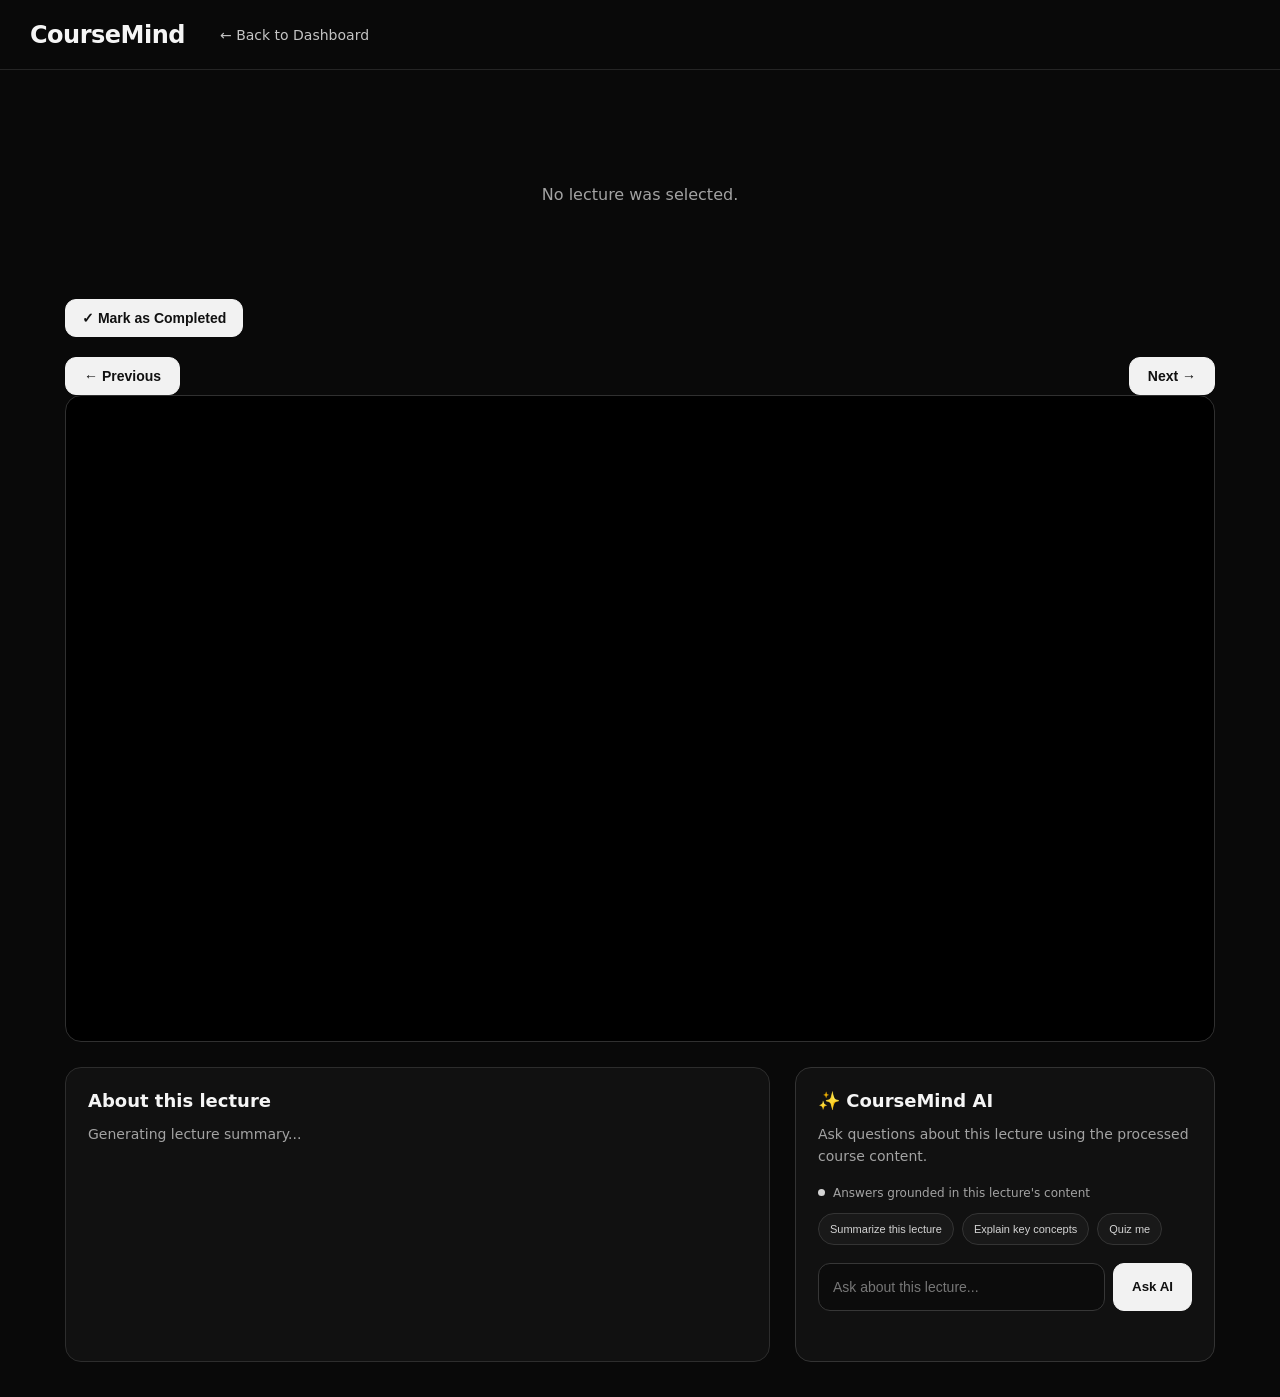
<file: frontend/lecture.html>
<!DOCTYPE html>
<html lang="en">

<head>

    <meta charset="UTF-8">

    <meta name="viewport" content="width=device-width, initial-scale=1.0">

    <title>CourseMind — Lecture</title>

    <link rel="stylesheet" href="lecture.css">

</head>


<body>


    <!-- =========================
         TOP BAR
    ========================== -->

    <header class="topbar">

        <div class="logo">
            CourseMind
        </div>

        <a href="index.html" class="back">
            ← Back to Dashboard
        </a>

    </header>


    <!-- =========================
         MAIN CONTENT
    ========================== -->

    <main class="container">


        <!-- Loading -->

        <div id="loading" class="loading">

            Loading lecture...

        </div>


        <!-- Lecture content -->

        <div id="lectureContent" style="display: none;">


            <!-- =========================
                 LECTURE INFORMATION
            ========================== -->

            <section class="lecture-header">

                <div id="lectureNumber" class="lecture-number">
                    Lecture
                </div>

                <h1 id="lectureTitle" class="lecture-title">
                    Lecture Title
                </h1>

                <div id="lectureMeta" class="lecture-meta">
                    CourseMind Lecture
                </div>


                <div id="lectureProgress" class="lecture-progress">

                    <div id="progressText" class="progress-text">
                        Lecture 1 of 144
                    </div>

                    <div class="progress-bar">

                    </div>
                        <div
                            id="progressFill"
                            class="progress-fill">
                        </div>

                    </div>

                </div>

                <div class="completion-section">

                    <button
                        id="completeLecture"
                        class="complete-button">
                        ✓ Mark as Completed
                    </button>

                </div>

                <div class="lecture-navigation">

                    <button id="previousLecture" class="navigation-button">
                        ← Previous
                    </button>

                    <button id="nextLecture" class="navigation-button">
                        Next →
                    </button>

                </div>

            </section>


            <!-- =========================
                 YOUTUBE VIDEO
            ========================== -->

            <section class="video-container">

                <iframe
                    id="youtubePlayer"
                    src=""
                    title="CourseMind Lecture"
                    allow="accelerometer; autoplay; clipboard-write; encrypted-media; gyroscope; picture-in-picture; web-share"
                    allowfullscreen>
                </iframe>

            </section>


            <!-- =========================
                 BOTTOM SECTION
            ========================== -->

            <section class="bottom-section">


                <!-- =========================
                     ABOUT LECTURE
                ========================== -->

                <div class="card lecture-summary-card">

                    <h2>
                        About this lecture
                    </h2>

                    <div id="lectureSummary" class="lecture-summary">

                        <div class="summary-loading">
                            Generating lecture summary...
                        </div>

                    </div>

                </div>


                <!-- =========================
                     COURSE MIND AI
                ========================== -->

                <div class="card ai-card">

                    <h2>
                        ✨ CourseMind AI
                    </h2>

                    <p>

                        Ask questions about this
                        lecture using the processed
                        course content.

                    </p>


                    <!-- =========================
                         QUESTION INPUT
                    ========================== -->

                    <div class="lecture-chat-intro">
                        <span class="chat-status-dot" aria-hidden="true"></span>
                        <span>Answers grounded in this lecture's content</span>
                    </div>

                    <div class="lecture-suggestions" aria-label="Suggested questions">
                        <button type="button" data-lecture-q="Summarize this lecture">Summarize this lecture</button>
                        <button type="button" data-lecture-q="Explain the key concepts">Explain key concepts</button>
                        <button type="button" data-lecture-q="Give me a quiz on this lecture">Quiz me</button>
                    </div>

                    <div class="question-box">
                        <input
                            type="text"
                            id="questionInput"
                            aria-label="Ask CourseMind AI about this lecture"
                            placeholder="Ask about this lecture..."
                            autocomplete="off"
                        >
                        <button
                            id="askAI"
                            class="ai-button"
                            type="button"
                            aria-label="Send question">
                            Ask AI
                        </button>
                    </div>


                    <!-- =========================
                         ERROR
                    ========================== -->

                    <div
                        id="aiError"
                        class="ai-error"
                        style="display: none;">
                    </div>


                    <!-- =========================
                    AI CHAT HISTORY
                    ========================== -->

                    <div
                        id="chatHistory"
                        class="chat-history">
                    </div>


                </div>

            </section>

        </div>

    </main>


    <!-- JavaScript -->

    <script src="lecture.js"></script>

</body>

</html>
</file>
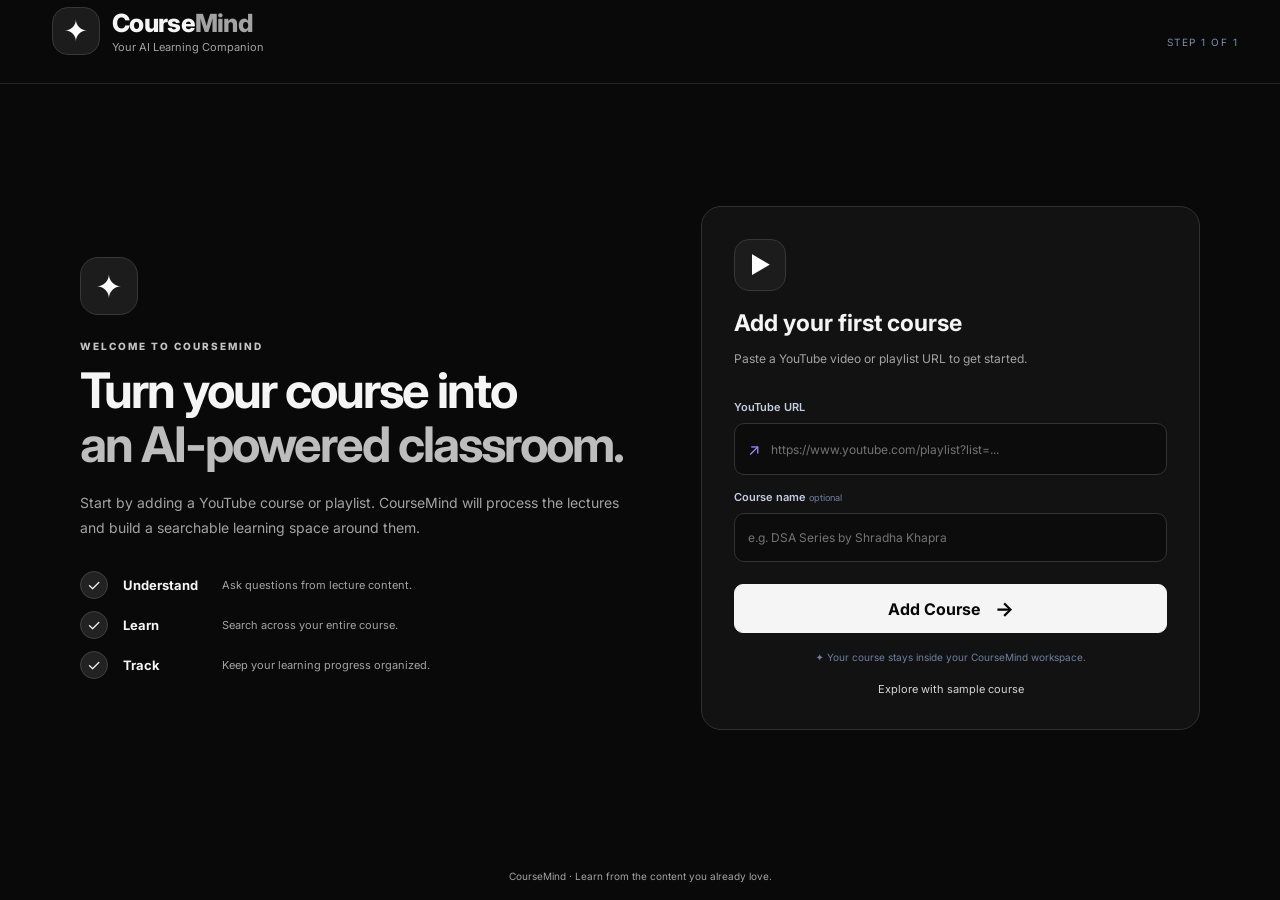
<file: frontend/onboarding.html>
<!DOCTYPE html>
<html lang="en">
<head>
<meta charset="UTF-8">
<meta name="viewport" content="width=device-width, initial-scale=1.0">
<title>CourseMind — Add Your First Course</title>
<link rel="preconnect" href="https://fonts.googleapis.com">
<link rel="preconnect" href="https://fonts.gstatic.com" crossorigin>
<link href="https://fonts.googleapis.com/css2?family=Inter:wght@400;500;600;700;800&display=swap" rel="stylesheet">
<link rel="stylesheet" href="style.css">
</head>
<body class="onboarding-page" data-page="onboarding">
<div class="onboarding-shell">
  <header class="onboarding-top">
    <div class="brand">
      <div class="brand-icon">✦</div>
      <div><div class="brand-name">Course<span>Mind</span></div><small>Your AI Learning Companion</small></div>
    </div>
    <span class="step">STEP 1 OF 1</span>
  </header>

  <main class="onboarding-main">
    <div class="glow glow-one"></div>
    <div class="glow glow-two"></div>

    <section class="welcome-copy">
      <div class="welcome-icon">✦</div>
      <div class="eyebrow">WELCOME TO COURSEMIND</div>
      <h1>Turn your course into<br><span>an AI-powered classroom.</span></h1>
      <p>Start by adding a YouTube course or playlist. CourseMind will process the lectures and build a searchable learning space around them.</p>

      <div class="benefits">
        <div><span>✓</span><b>Understand</b><small>Ask questions from lecture content.</small></div>
        <div><span>✓</span><b>Learn</b><small>Search across your entire course.</small></div>
        <div><span>✓</span><b>Track</b><small>Keep your learning progress organized.</small></div>
      </div>
    </section>

    <section class="add-course-card">
      <div class="card-icon">▶</div>
      <h2>Add your first course</h2>
      <p>Paste a YouTube video or playlist URL to get started.</p>

      <form id="courseForm">
        <label for="courseUrl">YouTube URL</label>
        <div class="url-input">
          <span>↗</span>
          <input id="courseUrl" required placeholder="https://www.youtube.com/playlist?list=..." autocomplete="off">
        </div>

        <label for="courseName">Course name <small>optional</small></label>
        <input class="normal-input" id="courseName" placeholder="e.g. DSA Series by Shradha Khapra">

        <button class="start-btn" type="submit">Add Course <span>→</span></button>
      </form>

      <div class="secure-note">✦ Your course stays inside your CourseMind workspace.</div>
      <button class="demo-link" id="demo">Explore with sample course</button>
    </section>
  </main>

  <footer class="onboarding-footer">CourseMind · Learn from the content you already love.</footer>
</div>
<div class="toast" id="toast"></div>
<script src="app.js"></script>
</body>
</html>
</file>
<file: frontend/lecture.css>
/* =========================
   BASIC RESET
========================= */

* {
    box-sizing: border-box;
    margin: 0;
    padding: 0;
}


/* =========================
   BODY
========================= */

body {

    font-family: Arial, Helvetica, sans-serif;

    background: #070b18;

    color: white;

    min-height: 100vh;
}


/* =========================
   TOP BAR
========================= */

.topbar {

    height: 70px;

    display: flex;

    align-items: center;

    padding: 0 30px;

    border-bottom: 1px solid #202943;

    background: #090e20;
}


.logo {

    font-size: 24px;

    font-weight: 700;
}


.back {

    margin-left: 35px;

    color: #aeb9d8;

    text-decoration: none;

    font-size: 14px;
}


.back:hover {

    color: white;
}


/* =========================
   MAIN CONTAINER
========================= */

.container {

    max-width: 1200px;

    margin: 35px auto;

    padding: 0 25px;
}


/* =========================
   LECTURE HEADER
========================= */

.lecture-header {

    margin-bottom: 25px;
}


.lecture-number {

    color: #8e78ff;

    font-size: 14px;

    margin-bottom: 8px;
}


.lecture-title {

    font-size: 28px;

    line-height: 1.3;

    margin-bottom: 10px;
}


.lecture-meta {

    color: #9eadd0;

    font-size: 14px;
}


/* =========================
   VIDEO
========================= */

.video-container {

    width: 100%;

    aspect-ratio: 16 / 9;

    background: black;

    border-radius: 14px;

    overflow: hidden;

    border: 1px solid #252d48;
}


.video-container iframe {

    width: 100%;

    height: 100%;

    border: none;
}


/* =========================
   BOTTOM SECTION
========================= */

.bottom-section {

    display: grid;

    grid-template-columns: 1fr 420px;

    gap: 25px;

    margin-top: 25px;
}


/* =========================
   CARD
========================= */

.card {

    background: #0c1326;

    border: 1px solid #252d48;

    border-radius: 14px;

    padding: 22px;
}


.card h2 {

    font-size: 18px;

    margin-bottom: 12px;
}


.card p {

    color: #9eadd0;

    line-height: 1.6;

    font-size: 14px;
}


/* =========================
   AI CARD
========================= */

.ai-card {

    border-color: #5140a8;

    background:
        linear-gradient(
            145deg,
            #151032,
            #0c1326
        );
}


/* =========================
   QUESTION BOX
========================= */

.question-box {

    display: flex;

    gap: 8px;

    margin-top: 18px;
}


.question-box input {

    flex: 1;

    min-width: 0;

    padding: 12px;

    border-radius: 9px;

    border: 1px solid #343d5c;

    outline: none;

    background: #090e20;

    color: white;

    font-size: 14px;
}


.question-box input::placeholder {

    color: #727e9f;
}


.question-box input:focus {

    border-color: #6747ff;
}


/* =========================
   ASK BUTTON
========================= */

.ai-button {

    padding: 12px 18px;

    border: none;

    border-radius: 9px;

    background: #6747ff;

    color: white;

    font-weight: 600;

    cursor: pointer;

    white-space: nowrap;
}


.ai-button:hover {

    background: #795cff;
}


.ai-button:disabled {

    opacity: 0.7;

    cursor: not-allowed;
}


/* =========================
   AI RESULT
========================= */

.ai-result {

    margin-top: 20px;

    padding-top: 18px;

    border-top: 1px solid #252d48;
}


/* =========================
   QUESTION
========================= */

.ai-question {

    color: #c7d0eb;

    margin-bottom: 15px;

    line-height: 1.6;
}


.ai-question strong {

    color: #8e78ff;

    margin-right: 5px;
}


.ai-question span {

    color: white;
}


/* =========================
   ANSWER
========================= */

.ai-answer {

    background: #090e20;

    border: 1px solid #252d48;

    border-radius: 10px;

    padding: 15px;

    margin-bottom: 15px;
}


.ai-answer strong {

    display: block;

    color: #8e78ff;

    margin-bottom: 8px;
}


.ai-answer p {

    color: #d8def0;

    line-height: 1.7;

    white-space: pre-wrap;

    font-size: 14px;
}


/* =========================
   SOURCES
========================= */

.ai-sources {

    margin-top: 15px;

    color: #9eadd0;

    font-size: 13px;
}


.ai-sources strong {

    color: white;

    display: block;

    margin-bottom: 8px;
}


.source-item {

    display: inline-block;

    margin: 5px 6px 0 0;

    padding: 5px 9px;

    border-radius: 6px;

    background: #151032;

    border: 1px solid #5140a8;

    color: #bdb0ff;

    font-size: 12px;
}


/* =========================
   LOADING
========================= */

.loading {

    text-align: center;

    color: #9eadd0;

    padding: 80px 20px;
}


/* =========================
   ERROR
========================= */

.ai-error {

    margin-top: 15px;

    padding: 12px;

    border-radius: 8px;

    background: #2a1117;

    border: 1px solid #6b2737;

    color: #ff9eae;

    font-size: 13px;

    line-height: 1.5;
}


/* =========================
   MOBILE
========================= */

@media (max-width: 800px) {

    .bottom-section {

        grid-template-columns: 1fr;

    }


    .lecture-title {

        font-size: 22px;

    }


    .topbar {

        padding: 0 15px;

    }


    .container {

        margin-top: 25px;

        padding: 0 15px;

    }


    .question-box {

        flex-direction: column;

    }


    .ai-button {

        width: 100%;

    }

}

/* =========================
   AI CHAT HISTORY
========================= */

.chat-history {
    margin-top: 20px;
}

.chat-message {
    padding: 18px;
    margin-bottom: 16px;
    border-radius: 12px;
    background: #f8f9fa;
}

.chat-message .ai-question {
    margin-bottom: 12px;
}

.chat-message .ai-answer {
    margin-bottom: 12px;
}

.chat-message .ai-answer p {
    margin-top: 8px;
    line-height: 1.6;
}

.chat-message .ai-sources {
    margin-top: 10px;
}

.source-item {
    display: inline-block;
    margin: 6px 6px 0 0;
    padding: 5px 9px;
    border-radius: 6px;
    background: #e9ecef;
    font-size: 12px;
}

/* =========================
   LECTURE NAVIGATION
========================= */

.lecture-navigation {
    display: flex;
    justify-content: space-between;
    gap: 15px;
    margin-top: 20px;
}

.navigation-button {
    padding: 10px 18px;
    border: none;
    border-radius: 8px;
    background: #111;
    color: white;
    cursor: pointer;
    font-size: 14px;
}

.navigation-button:hover {
    opacity: 0.85;
}

.navigation-button:disabled {
    opacity: 0.4;
    cursor: not-allowed;
}

/* =========================
   LECTURE PROGRESS
========================= */

.lecture-progress {
    margin-top: 18px;
    max-width: 600px;
}

.progress-text {
    font-size: 14px;
    margin-bottom: 8px;
}

.progress-bar {
    width: 100%;
    height: 8px;
    background: #e5e5e5;
    border-radius: 10px;
    overflow: hidden;
}

.progress-fill {
    height: 100%;
    width: 0%;
    background: #111;
    border-radius: 10px;
    transition: width 0.3s ease;
}

/* =========================
   COMPLETE LECTURE
========================= */

.completion-section {
    margin-top: 15px;
}

.complete-button {
    padding: 10px 16px;
    border: none;
    border-radius: 8px;
    background: #111;
    color: white;
    cursor: pointer;
    font-size: 14px;
}

.complete-button:hover {
    opacity: 0.85;
}

.complete-button.completed {
    background: #4caf50;
    cursor: default;
}

/* =====================================================
   LECTURE SUMMARY
===================================================== */

.lecture-summary {
    color: #d8def0;
    line-height: 1.7;
    font-size: 14px;
}

.summary-loading {
    color: #9eadd0;
}

.summary-content {
    white-space: pre-wrap;
}



/* =========================================================
   COURSEMIND MONOCHROME LECTURE UI + CHAT UX
========================================================= */
:root {
  color-scheme: dark;
  --cm-bg: #090909;
  --cm-card: #111111;
  --cm-raised: #1a1a1a;
  --cm-border: #303030;
  --cm-text: #f5f5f5;
  --cm-muted: #a3a3a3;
}
html, body { background: var(--cm-bg) !important; color: var(--cm-text); }
body { font-family: Inter, system-ui, -apple-system, BlinkMacSystemFont, "Segoe UI", sans-serif; }
.topbar {
  background: rgba(10,10,10,.94) !important;
  border-color: #252525 !important;
  backdrop-filter: blur(14px);
}
.logo { letter-spacing: -.5px; }
.back { color: #c4c4c4 !important; }
.back:hover { color: #fff !important; }
.lecture-number { color: #c4c4c4 !important; }
.lecture-meta, .card p, .summary-loading { color: var(--cm-muted) !important; }
.video-container { border-color: #303030 !important; border-radius: 16px !important; }
.card {
  background: #111 !important;
  border-color: #2d2d2d !important;
  border-radius: 16px !important;
  box-shadow: none !important;
}
.ai-card { background: #111 !important; border-color: #333 !important; }
.question-box { align-items: stretch; }
.question-box input {
  min-height: 48px;
  background: #0c0c0c !important;
  border-color: #373737 !important;
  border-radius: 12px !important;
  color: #f5f5f5 !important;
  padding: 13px 14px !important;
}
.question-box input::placeholder { color: #777 !important; }
.question-box input:focus { border-color: #777 !important; box-shadow: 0 0 0 3px #ffffff0c; }
.ai-button, .navigation-button, .complete-button {
  background: #f2f2f2 !important;
  color: #111 !important;
  border: 1px solid #f2f2f2 !important;
  border-radius: 11px !important;
  font-weight: 650;
}
.ai-button:hover, .navigation-button:hover, .complete-button:hover { background: #d4d4d4 !important; }
.ai-button:disabled, .navigation-button:disabled, .complete-button:disabled { opacity: .45; }
.complete-button.completed { background: #333 !important; color: #fff !important; border-color: #444 !important; }
.progress-bar { background: #292929 !important; }
.progress-fill { background: #f5f5f5 !important; }
.lecture-summary { color: #dedede !important; }
.chat-history {
  display: flex;
  flex-direction: column;
  gap: 14px;
  max-height: 520px;
  overflow-y: auto;
  overflow-x: hidden;
  padding: 4px 4px 4px 0;
  margin-top: 20px;
  overscroll-behavior: contain;
  scrollbar-width: thin;
  scrollbar-color: #555 #151515;
  scroll-behavior: smooth;
}
.chat-message {
  padding: 15px !important;
  margin: 0 !important;
  border-radius: 14px !important;
  background: #171717 !important;
  border: 1px solid #303030 !important;
  color: #e5e5e5;
}
.chat-message .ai-question {
  color: #d4d4d4 !important;
  line-height: 1.6;
  overflow-wrap: anywhere;
}
.chat-message .ai-question strong { color: #fff !important; }
.chat-message .ai-question span { color: #bdbdbd !important; }
.chat-message .ai-answer {
  background: #101010 !important;
  border-color: #2e2e2e !important;
  margin-bottom: 10px;
}
.chat-message .ai-answer strong { color: #fff !important; }
.chat-message .ai-answer p {
  color: #e5e5e5 !important;
  line-height: 1.75 !important;
  overflow-wrap: anywhere;
}
.chat-message .ai-sources { color: #a3a3a3 !important; }
.chat-message .ai-sources strong { color: #f5f5f5 !important; }
.source-item {
  background: #242424 !important;
  border-color: #414141 !important;
  color: #dedede !important;
  border-radius: 7px !important;
  overflow-wrap: anywhere;
}
.ai-error {
  background: #1b1b1b !important;
  border-color: #555 !important;
  color: #eee !important;
}
.loading { color: #a3a3a3 !important; }
@media (max-width: 800px) {
  .question-box { flex-direction: row !important; }
  .ai-button { width: auto !important; padding: 12px 14px !important; }
  .lecture-navigation { gap: 10px; }
  .navigation-button { padding: 10px 12px !important; }
  .chat-history { max-height: 430px; }
}

.lecture-chat-intro {
  display: flex;
  align-items: center;
  gap: 8px;
  margin-top: 18px;
  color: #a3a3a3;
  font-size: 12px;
}
.chat-status-dot {
  width: 7px;
  height: 7px;
  flex: 0 0 7px;
  border-radius: 50%;
  background: #d4d4d4;
}
.lecture-suggestions {
  display: flex;
  flex-wrap: wrap;
  gap: 8px;
  margin-top: 13px;
}
.lecture-suggestions button {
  border: 1px solid #343434;
  background: #191919;
  color: #d4d4d4;
  border-radius: 999px;
  padding: 8px 11px;
  font-size: 11px;
  line-height: 1.3;
}
.lecture-suggestions button:hover {
  background: #272727;
  border-color: #666;
  color: #fff;
}
</file>
<file: frontend/style.css>
*{box-sizing:border-box}body{margin:0;background:#050916;color:#f4f7ff;font-family:Inter,system-ui,sans-serif}button,input{font:inherit}button{cursor:pointer;color:inherit}.app{min-height:100vh;display:flex;width:100%;overflow-x:hidden;background:radial-gradient(circle at 78% 10%,rgba(93,55,255,.13),transparent 28%),#050916}.sidebar{width:242px;min-height:100vh;border-right:1px solid #1b2745;background:linear-gradient(180deg,#081021,#060c19);padding:22px 14px;position:fixed;left:0;top:0;bottom:0}.brand{display:flex;gap:12px;align-items:center;padding:0 10px 22px}.brand-icon{width:48px;height:48px;border-radius:16px;display:grid;place-items:center;font-size:29px;color:#d6a7ff;background:radial-gradient(circle,#713cff55,#28144e);border:1px solid #7f5cff77;box-shadow:0 0 28px #7c3cff33}.brand-name{font-size:25px;font-weight:800;letter-spacing:-.7px}.brand-name span,.mobile-brand span{color:#9e9cff}.brand small{display:block;color:#9ba9c8;margin-top:2px;font-size:11px}.sidebar nav{display:grid;gap:8px;margin-top:12px}.nav{border:1px solid transparent;background:transparent;padding:13px 16px;border-radius:12px;text-align:left;color:#b8c3dc;display:flex;gap:15px;align-items:center;font-weight:600}.nav:hover,.nav.active{background:linear-gradient(90deg,#32217a88,#1d2450aa);border-color:#6b68ff99;color:#fff}.promo{position:absolute;bottom:22px;left:22px;right:18px;padding:20px 16px;border:1px solid #5743a8;background:linear-gradient(145deg,#111536,#160d2d);border-radius:17px;text-align:center;overflow:hidden}.promo:after{content:"";position:absolute;width:120px;height:120px;border-radius:50%;background:#8a4cff22;filter:blur(25px);right:-30px;top:-35px}.promo-icon{font-size:30px;color:#d7a7ff}.promo h3{font-size:17px;margin:10px 0}.promo p{color:#9ca9c6;font-size:12px;line-height:1.6}.promo button{border:0;background:#5d46ff;border-radius:9px;width:100%;padding:9px;font-size:18px}main{flex:1;min-width:0;margin-left:242px;width:calc(100% - 242px)}.topbar{height:94px;border-bottom:1px solid #192542;display:flex;align-items:center;gap:24px;padding:0 30px;position:sticky;top:0;background:#060c18eF;backdrop-filter:blur(14px);z-index:10;width:100%;min-width:0}.mobile-brand{display:none}.search{height:54px;max-width:810px;flex:1;margin:auto;display:flex;align-items:center;gap:14px;border:1px solid #33416b;border-radius:14px;padding:0 17px;background:#0a1225}.search b{font-size:25px;color:#bdc7e3}.search input{flex:1;background:transparent;border:0;outline:0;color:white}.search input::placeholder{color:#8d9ab8}.search kbd{padding:6px 10px;border-radius:7px;background:#141d36;color:#aab5d1;font-size:11px}.top-right{display:flex;align-items:center;gap:13px;color:#dce4f8;font-size:14px}.avatar{width:40px;height:40px;border-radius:50%;display:grid;place-items:center;background:linear-gradient(145deg,#6b48ff,#4934bc);font-weight:700}.content{margin-left:0;padding:30px;max-width:none;width:100%;min-width:0}.hero{display:flex;align-items:center;justify-content:space-between;padding:0 25px 25px}.hero h1{font-size:34px;margin:0 0 8px;letter-spacing:-1px}.hero p{margin:0;color:#9faecc}.outline-add,.text-btn,#all{border:1px solid #6356ff88;background:#101735;color:#d9ddff;border-radius:10px;padding:11px 15px}.outline-add:hover{background:#3d2ca4}.stats{display:grid;grid-template-columns:repeat(4,1fr);gap:14px;margin:0 0 20px}.stat{background:linear-gradient(145deg,#0c1529,#091120);border:1px solid #27385d;border-radius:13px;padding:18px 20px;display:flex;align-items:center;gap:15px}.stat i{width:44px;height:44px;border-radius:50%;display:grid;place-items:center;font-style:normal}.purple{background:#5930c633;color:#c28aff}.blue{background:#008fdc33;color:#5fd5ff}.green{background:#00aa6933;color:#49e7a3}.violet{background:#5849d333;color:#a7a2ff}.pink{background:#c13ca933;color:#f08add}.stat b{font-size:20px;display:block}.stat small{display:block;color:#9da9c4;margin-top:4px}.layout{display:grid;grid-template-columns:minmax(0,1fr) minmax(300px,360px);gap:18px;min-width:0}.panel{border:1px solid #263758;background:linear-gradient(145deg,#0b1529,#09111f);border-radius:14px;padding:22px;margin-bottom:18px}.panel h2{font-size:17px;margin:0}.section-head{display:flex;justify-content:space-between;align-items:center;margin-bottom:17px}.section-head button{background:transparent;border:0;color:#9faee0}.course-row{display:grid;grid-template-columns:220px minmax(0,1fr) auto;gap:18px;align-items:center}.course-row>img{width:220px;height:124px;object-fit:cover;border-radius:9px;border:1px solid #3b4d71}.course-info h3{font-size:19px;margin:0 0 7px}.course-info small{color:#9eabc7}.course-info p{font-size:12px;color:#aab5cb;line-height:1.6}.primary,.start-btn{border:0;background:linear-gradient(135deg,#5e48ff,#704cff);box-shadow:0 7px 25px #5c43ff2e;border-radius:9px;padding:11px 16px;font-weight:700}.progress{display:flex;gap:12px;align-items:center;font-size:11px;color:#aeb8d1}.progress>div{height:7px;flex:1;background:#202d49;border-radius:8px;overflow:hidden}.progress>div span{display:block;width:2%;height:100%;background:#39b9ff}.progress label:last-child{margin-left:auto}.lectures{display:grid;grid-template-columns:repeat(4,1fr);gap:13px}.lecture{border:1px solid #253654;background:#091223;border-radius:10px;overflow:hidden;cursor:pointer}.lecture:hover{border-color:#6173d4;transform:translateY(-2px)}.lecture-img{height:108px;position:relative}.lecture-img img{width:100%;height:100%;object-fit:cover}.num{position:absolute;left:8px;top:8px;background:#0a1021dd;padding:5px 7px;border-radius:6px;font-size:11px}.lecture-body{padding:10px}.lecture-body h3{font-size:12px;line-height:1.45;margin:0 0 10px;min-height:35px}.lecture-meta{display:flex;justify-content:space-between;color:#9eabc4;font-size:10px}.status{width:22px;height:22px;border-radius:50%;display:grid;place-items:center}.status.done{background:#20e39a;color:#051d14}.status.next{border:1px solid #6677a1}.features{display:grid;grid-template-columns:repeat(3,1fr);gap:14px}.feature{display:flex;align-items:center;text-align:left;gap:12px;background:#0a1426;border:1px solid #273859;border-radius:13px;padding:16px}.feature i{width:42px;height:42px;border-radius:50%;display:grid;place-items:center;font-style:normal;flex:none}.feature div{flex:1}.feature b{display:block;font-size:14px}.feature small{display:block;color:#98a7c5;font-size:11px;line-height:1.5;margin-top:4px}.feature>span{font-size:22px;color:#aab7d4}.ai{border:1px solid #6249d0;background:radial-gradient(circle at 70% 0,#40208033,transparent 35%),linear-gradient(160deg,#0d142c,#080d1c);border-radius:15px;padding:24px;min-height:650px;box-shadow:0 0 45px #6a42ff15}.ai-logo{font-size:45px;text-align:center;color:#d39bff;text-shadow:0 0 20px #a453ff}.ai h2{text-align:center;margin:4px 0;font-size:20px}.ai>p{text-align:center;color:#aeb8d4;font-size:12px}.message{margin-top:25px;border:1px solid #293a61;background:#111b32;padding:16px;border-radius:12px;color:#aebad3;font-size:12px;line-height:1.65}.message b{color:#fff}.quick{display:grid;gap:8px;margin-top:16px}.quick button{border:1px solid #34466f;background:#0e1830;border-radius:10px;padding:12px;text-align:left;display:flex;gap:10px;color:#aebcdf;font-size:12px}.quick button span{flex:1}.quick button:hover{border-color:#6655d8}.quick button:last-child{color:#c6cfff}#chat{display:grid;gap:8px;margin-top:14px;max-height:150px;overflow:auto}.bubble{font-size:11px;padding:9px 11px;border-radius:10px;line-height:1.5}.bubble.user{background:#4131a8;margin-left:25px}.bubble.ai-msg{background:#121e35;color:#c3cee4;margin-right:25px}.ai form{display:flex;gap:8px;margin-top:16px}.ai form input{flex:1;min-width:0;background:#0b1428;border:1px solid #2c3c5e;border-radius:10px;padding:12px;color:#fff;outline:0}.ai form button{width:46px;border:0;border-radius:10px;background:#6049ff}.toast{position:fixed;bottom:22px;left:50%;transform:translate(-50%,20px);opacity:0;pointer-events:none;background:#131e35;border:1px solid #53628a;padding:11px 16px;border-radius:10px;color:#dfe6fa;font-size:12px;transition:.2s;z-index:100}.toast.show{opacity:1;transform:translate(-50%,0)}
/* onboarding */
.onboarding-page{min-height:100vh;background:radial-gradient(circle at 15% 25%,#5328a52b,transparent 30%),radial-gradient(circle at 82% 70%,#4c35ff1c,transparent 30%),#050916;overflow-x:hidden}.onboarding-shell{min-height:100vh;display:flex;flex-direction:column}.onboarding-top{height:84px;padding:18px 42px;display:flex;justify-content:space-between;align-items:center;border-bottom:1px solid #1a2743;background:#060c18aa;backdrop-filter:blur(12px)}.step{font-size:10px;letter-spacing:1.5px;color:#7f8daa}.onboarding-main{width:min(1120px,calc(100% - 40px));margin:auto;display:grid;grid-template-columns:1.05fr .95fr;gap:70px;align-items:center;position:relative;padding:65px 0}.glow{position:absolute;border-radius:50%;filter:blur(80px);pointer-events:none}.glow-one{width:260px;height:260px;background:#7537ff22;left:-160px;top:40px}.glow-two{width:250px;height:250px;background:#23a5ff16;right:-130px;bottom:30px}.welcome-icon{width:58px;height:58px;display:grid;place-items:center;border:1px solid #754dff;background:#39217b66;border-radius:18px;color:#d8a8ff;font-size:32px;box-shadow:0 0 30px #7846ff30}.eyebrow{color:#8f86ff;font-size:10px;font-weight:800;letter-spacing:2px;margin-top:25px}.welcome-copy h1{font-size:49px;line-height:1.1;letter-spacing:-2px;margin:12px 0 18px}.welcome-copy h1 span{background:linear-gradient(90deg,#b999ff,#6ccaff);-webkit-background-clip:text;background-clip:text;color:transparent}.welcome-copy>p{max-width:570px;color:#9eabc6;line-height:1.8;font-size:14px}.benefits{display:grid;gap:12px;margin-top:30px}.benefits>div{display:grid;grid-template-columns:34px 90px 1fr;align-items:center;gap:9px}.benefits span{width:28px;height:28px;border-radius:50%;display:grid;place-items:center;background:#18c99320;color:#4ce2b0;border:1px solid #31d9a566}.benefits b{font-size:13px}.benefits small{color:#8998b7;font-size:11px}.add-course-card{background:linear-gradient(150deg,#101936,#0b1225);border:1px solid #3a4c78;border-radius:20px;padding:32px;box-shadow:0 20px 70px #0000003d;position:relative}.add-course-card:before{content:"";position:absolute;inset:-1px;border-radius:20px;background:linear-gradient(120deg,#775cff44,transparent 35%,#29bfff22);z-index:-1;filter:blur(1px)}.card-icon{width:52px;height:52px;border-radius:15px;display:grid;place-items:center;background:#6a4cff22;border:1px solid #7158ff88;color:#bdaaff;font-size:23px}.add-course-card h2{font-size:23px;margin:18px 0 7px}.add-course-card>p{font-size:12px;color:#9ba8c3;line-height:1.6;margin-bottom:26px}.add-course-card form{display:grid;gap:9px}.add-course-card label{font-size:11px;color:#c4cde1;font-weight:600;margin-top:6px}.add-course-card label small{color:#6f7e9c;font-weight:400}.url-input{height:52px;display:flex;align-items:center;gap:9px;border:1px solid #3c4e76;background:#080f20;border-radius:10px;padding:0 13px}.url-input span{color:#a08aff}.url-input input,.normal-input{width:100%;border:0;outline:0;background:transparent;color:#fff;font-size:12px}.normal-input{height:49px;border:1px solid #2e3d5d;background:#080f20;border-radius:10px;padding:0 13px}.url-input:focus-within,.normal-input:focus{border-color:#6b5bff}.start-btn{margin-top:13px;height:49px;display:flex;align-items:center;justify-content:center;gap:15px}.start-btn span{font-size:20px}.secure-note{text-align:center;color:#71809e;font-size:10px;margin:18px 0}.demo-link{display:block;margin:auto;border:0;background:transparent;color:#8f9cff;font-size:11px}.demo-link:hover{text-decoration:underline}.onboarding-footer{text-align:center;color:#5f6e8a;font-size:10px;padding:18px}.text-btn{font-size:11px;padding:8px 11px}@media(max-width:1350px){
  .content{padding:26px 22px}
  .layout{grid-template-columns:minmax(0,1fr) 320px;gap:16px}
  .course-row{grid-template-columns:190px minmax(0,1fr)}
  .course-row>img{width:190px;height:108px}
  .course-row .primary{grid-column:2;justify-self:start}
  .ai{padding:20px}
  .lectures{grid-template-columns:repeat(2,1fr)}
}
@media(max-width:1150px){.layout{grid-template-columns:1fr}.ai{min-height:0}.lectures{grid-template-columns:repeat(2,1fr)}.course-row{grid-template-columns:200px 1fr}.course-row .primary{grid-column:2;justify-self:start}.stats{grid-template-columns:repeat(2,1fr)}}@media(max-width:800px){.sidebar{display:none}main{margin-left:0;width:100%}.topbar,.content{margin-left:0}.topbar{padding:0 15px}.top-right>span:not(.bell),.top-right>.avatar{display:none}.content{padding:20px 14px}.hero{padding:0 4px 20px}.hero h1{font-size:27px}.hero .outline-add{display:none}.course-row{grid-template-columns:1fr}.course-row>img{width:100%;height:190px}.course-row .primary{grid-column:auto}.features{grid-template-columns:1fr}.onboarding-top{padding:16px 20px}.onboarding-main{grid-template-columns:1fr;width:min(600px,calc(100% - 28px));gap:35px;padding:40px 0}.welcome-copy h1{font-size:38px}.benefits{display:none}.add-course-card{padding:25px}.mobile-brand{display:block;font-weight:800}.search{margin:0}.search kbd{display:none}.top-right{margin-left:auto}.stats{grid-template-columns:1fr 1fr}.lectures{grid-template-columns:1fr 1fr}}@media(max-width:500px){.stats{grid-template-columns:1fr}.lectures{grid-template-columns:1fr}.welcome-copy h1{font-size:32px}.onboarding-top .brand small{display:none}}


#courseSelector {
    max-width: 220px;
    min-width: 120px;
    padding: 9px 12px;
    border: 1px solid #343b70;
    border-radius: 10px;
    background: #0d1629;
    color: #dce5ff;
    font: inherit;
    cursor: pointer;
}

#courseSelector:focus {
    outline: 2px solid #6947ff;
    outline-offset: 2px;
}


/* Current course selector and details */
.panel.course .section-head {
    flex-wrap: wrap;
    gap: 12px;
}

#courseSelector {
    flex: 1;
    min-width: 140px;
    max-width: 280px;
}

.panel.course .course-row {
    align-items: center;
    flex-wrap: wrap;
}

#currentCourseImage {
    width: 200px;
    max-width: 100%;
    height: 115px;
    object-fit: cover;
    border-radius: 10px;
}

.panel.course .course-info {
    flex: 1;
    min-width: 180px;
}

#currentCourseTitle {
    overflow-wrap: anywhere;
}

#currentCourseDescription {
    line-height: 1.6;
}

#currentCourseProgressText,
#currentCourseLectureCount {
    font-size: 12px;
}



/* =========================================================
   CourseMind AI tutor chat improvements
   Keeps existing dashboard styles and fixes chat overflow.
   ========================================================= */

.ai {
    display: flex;
    flex-direction: column;
    min-width: 0;
}

#chat {
    display: flex;
    flex-direction: column;
    gap: 12px;
    margin-top: 16px;
    height: 360px;
    max-height: 50vh;
    min-height: 220px;
    overflow-y: auto;
    overflow-x: hidden;
    padding: 8px 5px 8px 0;
    scroll-behavior: smooth;
    scrollbar-width: thin;
    scrollbar-color: #6254c8 #10172b;
}

.bubble {
    font-size: 13px;
    padding: 12px 14px;
    border-radius: 12px;
    line-height: 1.65;
    overflow-wrap: anywhere;
    white-space: pre-wrap;
    max-width: 100%;
}

.bubble.user {
    background: #4131a8;
    color: #ffffff;
    margin-left: auto;
    margin-right: 0;
    max-width: 90%;
    border-bottom-right-radius: 4px;
}

.bubble.ai-msg {
    background: #121e35;
    border: 1px solid #263657;
    color: #d3ddef;
    margin-left: 0;
    margin-right: auto;
    max-width: 100%;
    border-bottom-left-radius: 4px;
}

.ai form {
    display: flex;
    gap: 10px;
    margin-top: 14px;
    align-items: stretch;
}

.ai form input {
    flex: 1;
    min-width: 0;
    background: #0b1428;
    border: 1px solid #34466b;
    border-radius: 12px;
    padding: 14px;
    color: #ffffff;
    outline: 0;
}

.ai form input:focus {
    border-color: #7563ff;
    box-shadow: 0 0 0 2px #7563ff22;
}

.ai form button {
    width: 54px;
    min-width: 54px;
    border: 0;
    border-radius: 12px;
    background: #6049ff;
    color: #ffffff;
    font-size: 20px;
}

.ai form button:hover {
    background: #715cff;
}

@media (max-width: 800px) {
    #chat {
        height: 320px;
        max-height: 45vh;
        min-height: 200px;
    }

    .bubble {
        font-size: 13px;
    }
}


/* =========================================================
   COURSEMIND MONOCHROME DESIGN SYSTEM
   Overrides the previous purple/blue theme without changing
   the dashboard or onboarding data flow.
========================================================= */
:root {
  color-scheme: dark;
  --cm-bg: #090909;
  --cm-surface: #111111;
  --cm-surface-raised: #171717;
  --cm-surface-soft: #1d1d1d;
  --cm-border: #303030;
  --cm-border-strong: #454545;
  --cm-text: #f5f5f5;
  --cm-muted: #a3a3a3;
  --cm-subtle: #737373;
  --cm-white: #ffffff;
  --cm-radius: 16px;
}
html { background: var(--cm-bg); }
body, .app {
  background: var(--cm-bg) !important;
  color: var(--cm-text);
}
body, button, input, select { font-family: Inter, system-ui, -apple-system, BlinkMacSystemFont, "Segoe UI", sans-serif; }
button, input, select { transition: background .18s ease, border-color .18s ease, color .18s ease, transform .18s ease; }
button:focus-visible, input:focus-visible, select:focus-visible {
  outline: 2px solid #f5f5f5;
  outline-offset: 3px;
}
.sidebar {
  background: #0c0c0c !important;
  border-color: #242424 !important;
}
.brand-icon, .welcome-icon, .card-icon {
  color: #fff !important;
  background: #1c1c1c !important;
  border: 1px solid #383838 !important;
  box-shadow: none !important;
}
.brand-name span, .mobile-brand span { color: #a3a3a3 !important; }
.brand small, .promo p, .hero p, .stat small, .course-info small,
.course-info p, .feature small, .ai > p, .welcome-copy > p,
.benefits small, .add-course-card > p, .onboarding-footer {
  color: var(--cm-muted) !important;
}
.nav { color: #bdbdbd !important; }
.nav:hover, .nav.active {
  background: #202020 !important;
  border-color: #393939 !important;
  color: #fff !important;
}
.promo, .add-course-card {
  background: #121212 !important;
  border-color: #303030 !important;
  box-shadow: none !important;
}
.promo:after, .glow { display: none !important; }
.promo button, .primary, .start-btn, .ai form button {
  color: #080808 !important;
  background: #f5f5f5 !important;
  border: 1px solid #f5f5f5 !important;
  box-shadow: none !important;
}
.promo button:hover, .primary:hover, .start-btn:hover, .ai form button:hover {
  background: #d4d4d4 !important;
  transform: translateY(-1px);
}
.topbar, .onboarding-top {
  background: rgba(10,10,10,.94) !important;
  border-color: #252525 !important;
}
.search, .url-input, .normal-input, #courseSelector,
.ai form input, .add-course-card input {
  background: #0c0c0c !important;
  border-color: #333 !important;
  color: #f5f5f5 !important;
}
.search:focus-within, .url-input:focus-within, .normal-input:focus,
.ai form input:focus, #courseSelector:focus {
  border-color: #777 !important;
  box-shadow: 0 0 0 3px #ffffff0c !important;
  outline: none;
}
.search input::placeholder, .ai form input::placeholder,
.url-input input::placeholder, .normal-input::placeholder { color: #737373 !important; }
.search kbd, .avatar { background: #292929 !important; color: #f5f5f5 !important; }
.avatar { border: 1px solid #404040; }
.outline-add, .text-btn, #all {
  background: #161616 !important;
  border-color: #383838 !important;
  color: #f5f5f5 !important;
}
.outline-add:hover, .text-btn:hover, #all:hover { background: #252525 !important; }
.stat, .panel, .feature, .lecture {
  background: #111 !important;
  border-color: #292929 !important;
  box-shadow: none !important;
}
.stat i, .feature i {
  background: #242424 !important;
  color: #f5f5f5 !important;
}
.course-row > img, #currentCourseImage { border: 1px solid #333 !important; }
.progress > div { background: #2a2a2a !important; }
.progress > div span { background: #f5f5f5 !important; }
.lecture { transition: border-color .18s ease, transform .18s ease; }
.lecture:hover { border-color: #777 !important; transform: translateY(-2px); }
.num { background: #080808e8 !important; color: #fff; }
.status.done { background: #f5f5f5 !important; color: #111 !important; }
.status.next { border-color: #777 !important; }
.ai {
  display: flex;
  flex-direction: column;
  min-width: 0;
  min-height: 680px !important;
  padding: 20px !important;
  background: #111 !important;
  border: 1px solid #303030 !important;
  border-radius: 18px !important;
  box-shadow: none !important;
}
.ai-logo { color: #f5f5f5 !important; text-shadow: none !important; font-size: 34px !important; }
.ai h2 { letter-spacing: -.4px; }
.message {
  background: #191919 !important;
  border-color: #303030 !important;
  color: #c7c7c7 !important;
  font-size: 13px !important;
}
.message b { color: #fff !important; }
.quick button {
  background: #151515 !important;
  border-color: #303030 !important;
  color: #dedede !important;
  border-radius: 11px !important;
  padding: 11px 12px !important;
}
.quick button:hover { background: #222 !important; border-color: #5a5a5a !important; }
#chat {
  display: flex !important;
  flex-direction: column;
  gap: 12px !important;
  flex: 1 1 auto;
  height: 300px;
  min-height: 220px;
  max-height: 42vh !important;
  overflow-y: auto !important;
  padding: 10px 4px 10px 0 !important;
  margin-top: 14px !important;
  overscroll-behavior: contain;
  scrollbar-width: thin;
  scrollbar-color: #555 #151515;
  scroll-behavior: smooth;
}
.bubble {
  max-width: 94% !important;
  padding: 12px 14px !important;
  border-radius: 14px !important;
  font-size: 13px !important;
  line-height: 1.65 !important;
  overflow-wrap: anywhere;
  white-space: pre-wrap;
}
.bubble.user {
  align-self: flex-end;
  margin: 0 !important;
  color: #101010 !important;
  background: #f0f0f0 !important;
  border: 1px solid #f0f0f0 !important;
  border-bottom-right-radius: 4px !important;
}
.bubble.ai-msg {
  align-self: flex-start;
  margin: 0 !important;
  color: #e5e5e5 !important;
  background: #1b1b1b !important;
  border: 1px solid #333 !important;
  border-bottom-left-radius: 4px !important;
}
.ai form {
  position: sticky;
  bottom: 0;
  padding-top: 12px;
  margin-top: auto !important;
  background: #111;
}
.ai form input { min-height: 48px; border-radius: 12px !important; }
.ai form button { min-width: 48px; width: 48px !important; border-radius: 12px !important; }
.toast {
  background: #f5f5f5 !important;
  color: #111 !important;
  border-color: #d4d4d4 !important;
}
.welcome-copy h1 span {
  background: none !important;
  color: #bdbdbd !important;
}
.eyebrow { color: #c4c4c4 !important; }
.benefits span {
  background: #222 !important;
  border-color: #414141 !important;
  color: #f5f5f5 !important;
}
.demo-link { color: #d4d4d4 !important; }
.add-course-card:before { display: none !important; }
@media (max-width: 1150px) {
  .ai { min-height: 0 !important; }
  #chat { max-height: 360px !important; }
}
@media (max-width: 800px) {
  .ai { padding: 16px !important; }
  #chat { height: 300px; min-height: 180px; max-height: 42vh !important; }
  .ai form input { padding: 12px !important; }
  .section-head { flex-wrap: wrap; gap: 10px; }
}


/* Lecture pagination */
.lecture-pagination {
  display: flex;
  align-items: center;
  justify-content: space-between;
  gap: 12px;
  padding: 14px 2px 4px;
  color: #a3a3a3;
  font-size: 12px;
}
.lecture-page-actions { display: flex; align-items: center; gap: 8px; }
.lecture-page-actions button {
  border: 1px solid #383838; border-radius: 10px; background: #171717;
  color: #f5f5f5; padding: 10px 13px; min-height: 38px;
}
.lecture-page-actions button:hover:not(:disabled) { background: #292929; border-color: #666; }
.lecture-page-actions button:disabled { opacity: .38; cursor: not-allowed; }
#lectures { scroll-margin-top: 110px; }
@media (max-width: 520px) {
  .lecture-pagination { align-items: flex-start; flex-direction: column; }
  .lecture-page-actions { width: 100%; }
  .lecture-page-actions button { flex: 1; }
}

/* Full-screen CourseMind chat overlay */
body.cm-chat-open { overflow: hidden !important; }
.cm-chat-overlay { position:fixed; inset:0; z-index:999; display:flex; align-items:center; justify-content:center; padding:18px; opacity:0; visibility:hidden; pointer-events:none; transition:opacity .22s ease,visibility .22s ease; }
.cm-chat-overlay.is-open { opacity:1; visibility:visible; pointer-events:auto; }
.cm-chat-backdrop { position:absolute; inset:0; background:rgba(0,0,0,.70); backdrop-filter:blur(7px); }
.cm-chat-window { position:relative; display:flex; flex-direction:column; width:min(100%,1080px); height:min(92vh,900px); min-height:420px; background:#0c0c0c; border:1px solid #3a3a3a; border-radius:22px; box-shadow:0 28px 100px #000a; overflow:hidden; transform:translateY(18px) scale(.985); transition:transform .22s ease; }
.cm-chat-overlay.is-open .cm-chat-window { transform:translateY(0) scale(1); }
.cm-chat-header { flex:0 0 auto; min-height:74px; display:flex; align-items:center; gap:13px; padding:14px 22px; border-bottom:1px solid #282828; background:#0f0f0ff7; }
.cm-chat-back,.cm-chat-clear { border:1px solid #393939; color:#f5f5f5; background:#1b1b1b; border-radius:11px; cursor:pointer; }
.cm-chat-back { width:42px;height:42px;flex:0 0 42px;font-size:25px; }
.cm-chat-back:hover,.cm-chat-clear:hover { background:#292929; }
.cm-chat-brand-icon { display:grid;place-items:center;width:40px;height:40px;flex:0 0 40px;background:#242424;border:1px solid #414141;border-radius:13px;font-size:24px;color:#fff; }
.cm-chat-heading { min-width:0;display:flex;flex-direction:column;gap:5px; }
.cm-chat-heading strong { font-size:15px;color:#fafafa; }
.cm-chat-heading span { color:#a3a3a3;font-size:11px;display:flex;gap:7px;align-items:center; }
.cm-chat-heading span i { width:7px;height:7px;border-radius:50%;background:#d4d4d4;display:inline-block; }
.cm-chat-clear { margin-left:auto;padding:10px 13px;font-size:12px; }
.cm-chat-context { flex:0 0 auto;padding:10px 24px;background:#121212;border-bottom:1px solid #242424;color:#a3a3a3;font-size:12px;white-space:nowrap;overflow:hidden;text-overflow:ellipsis; }
.cm-chat-messages { flex:1 1 auto;min-height:0;overflow-y:auto;padding:30px max(22px,calc((100% - 760px)/2)) 28px;display:flex;flex-direction:column;gap:22px;scroll-behavior:smooth; }
.cm-chat-welcome { width:min(100%,650px);margin:auto;text-align:center;color:#f5f5f5;padding:20px 0; }
.cm-chat-welcome-icon { width:58px;height:58px;display:grid;place-items:center;margin:0 auto 18px;border:1px solid #3d3d3d;background:#202020;border-radius:19px;font-size:32px; }
.cm-chat-welcome h2 { margin:0 0 10px;font-size:clamp(22px,3vw,30px);letter-spacing:-.7px; }
.cm-chat-welcome p { max-width:490px;margin:0 auto;color:#a3a3a3;font-size:14px;line-height:1.7; }
.cm-chat-suggestions { display:grid;grid-template-columns:repeat(3,minmax(0,1fr));gap:10px;margin-top:28px; }
.cm-chat-suggestions button { display:flex;justify-content:space-between;align-items:center;gap:12px;text-align:left;padding:14px;min-height:64px;border:1px solid #343434;border-radius:13px;background:#161616;color:#e5e5e5;font-size:12px;cursor:pointer; }
.cm-chat-suggestions button:hover { background:#242424;border-color:#5a5a5a; }
.cm-chat-suggestions button span { color:#a3a3a3; }
.cm-chat-message { width:min(100%,760px);margin:0 auto;display:flex;gap:12px;align-items:flex-start; }
.cm-chat-message.user { flex-direction:row-reverse; }
.cm-chat-avatar { width:34px;height:34px;flex:0 0 34px;display:grid;place-items:center;border:1px solid #3b3b3b;background:#222;border-radius:12px;color:#fff;font-size:17px; }
.cm-chat-message.user .cm-chat-avatar { background:#f0f0f0;color:#111;border-color:#f0f0f0;font-size:10px;font-weight:700; }
.cm-chat-bubble { max-width:calc(100% - 46px);color:#e8e8e8;font-size:14px;line-height:1.8;overflow-wrap:anywhere;white-space:pre-wrap; }
.cm-chat-message.user .cm-chat-bubble { background:#242424;border:1px solid #373737;padding:11px 15px;border-radius:17px 17px 4px 17px; }
.cm-chat-message.assistant .cm-chat-bubble { padding:2px 0; }
.cm-chat-message.assistant .cm-chat-bubble p { margin:0 0 12px; }
.cm-chat-message.assistant .cm-chat-bubble p:last-child { margin-bottom:0; }
.cm-chat-sources { color:#a3a3a3;border-top:1px solid #292929;margin-top:12px;padding-top:10px;font-size:11px;line-height:1.6; }
.cm-chat-composer { flex:0 0 auto;position:relative;width:min(calc(100% - 36px),800px);margin:0 auto 14px;display:flex;align-items:flex-end;gap:10px;padding:10px 10px 30px 16px;background:#191919;border:1px solid #414141;border-radius:18px;box-shadow:0 8px 30px #0005; }
.cm-chat-composer:focus-within { border-color:#737373;box-shadow:0 0 0 3px #ffffff09; }
.cm-chat-composer textarea { flex:1;min-width:0;max-height:180px;resize:none;border:0;outline:0;background:transparent;color:#f5f5f5;font:inherit;font-size:14px;line-height:1.6;padding:8px 0; }
.cm-chat-composer textarea::placeholder { color:#858585; }
.cm-chat-composer>button { width:42px;height:42px;flex:0 0 42px;display:grid;place-items:center;border:0;border-radius:13px;background:#f5f5f5;color:#111;font-size:24px;font-weight:700;cursor:pointer; }
.cm-chat-composer>button:disabled { opacity:.45;cursor:wait; }
.cm-chat-disclaimer { position:absolute;left:16px;right:12px;bottom:8px;color:#777;font-size:10px;text-align:center;pointer-events:none; }
@media(max-width:650px) {
 .cm-chat-overlay{padding:0}.cm-chat-window{width:100%;height:100dvh;min-height:0;border-radius:0;border:0}
 .cm-chat-header{min-height:64px;padding:10px 12px;gap:9px}.cm-chat-back{width:38px;height:38px;flex-basis:38px}
 .cm-chat-brand-icon{width:35px;height:35px;flex-basis:35px}.cm-chat-heading strong{font-size:14px}
 .cm-chat-clear{padding:9px 10px}.cm-chat-context{padding:9px 15px}
 .cm-chat-messages{padding:22px 14px;gap:20px}.cm-chat-suggestions{grid-template-columns:1fr;margin-top:20px}
 .cm-chat-suggestions button{min-height:48px;padding:12px}.cm-chat-welcome{margin:auto 0}
 .cm-chat-welcome p{font-size:13px}.cm-chat-composer{width:calc(100% - 20px);margin-bottom:max(8px,env(safe-area-inset-bottom));border-radius:16px}
 .cm-chat-bubble{font-size:13px}
}
</file>
